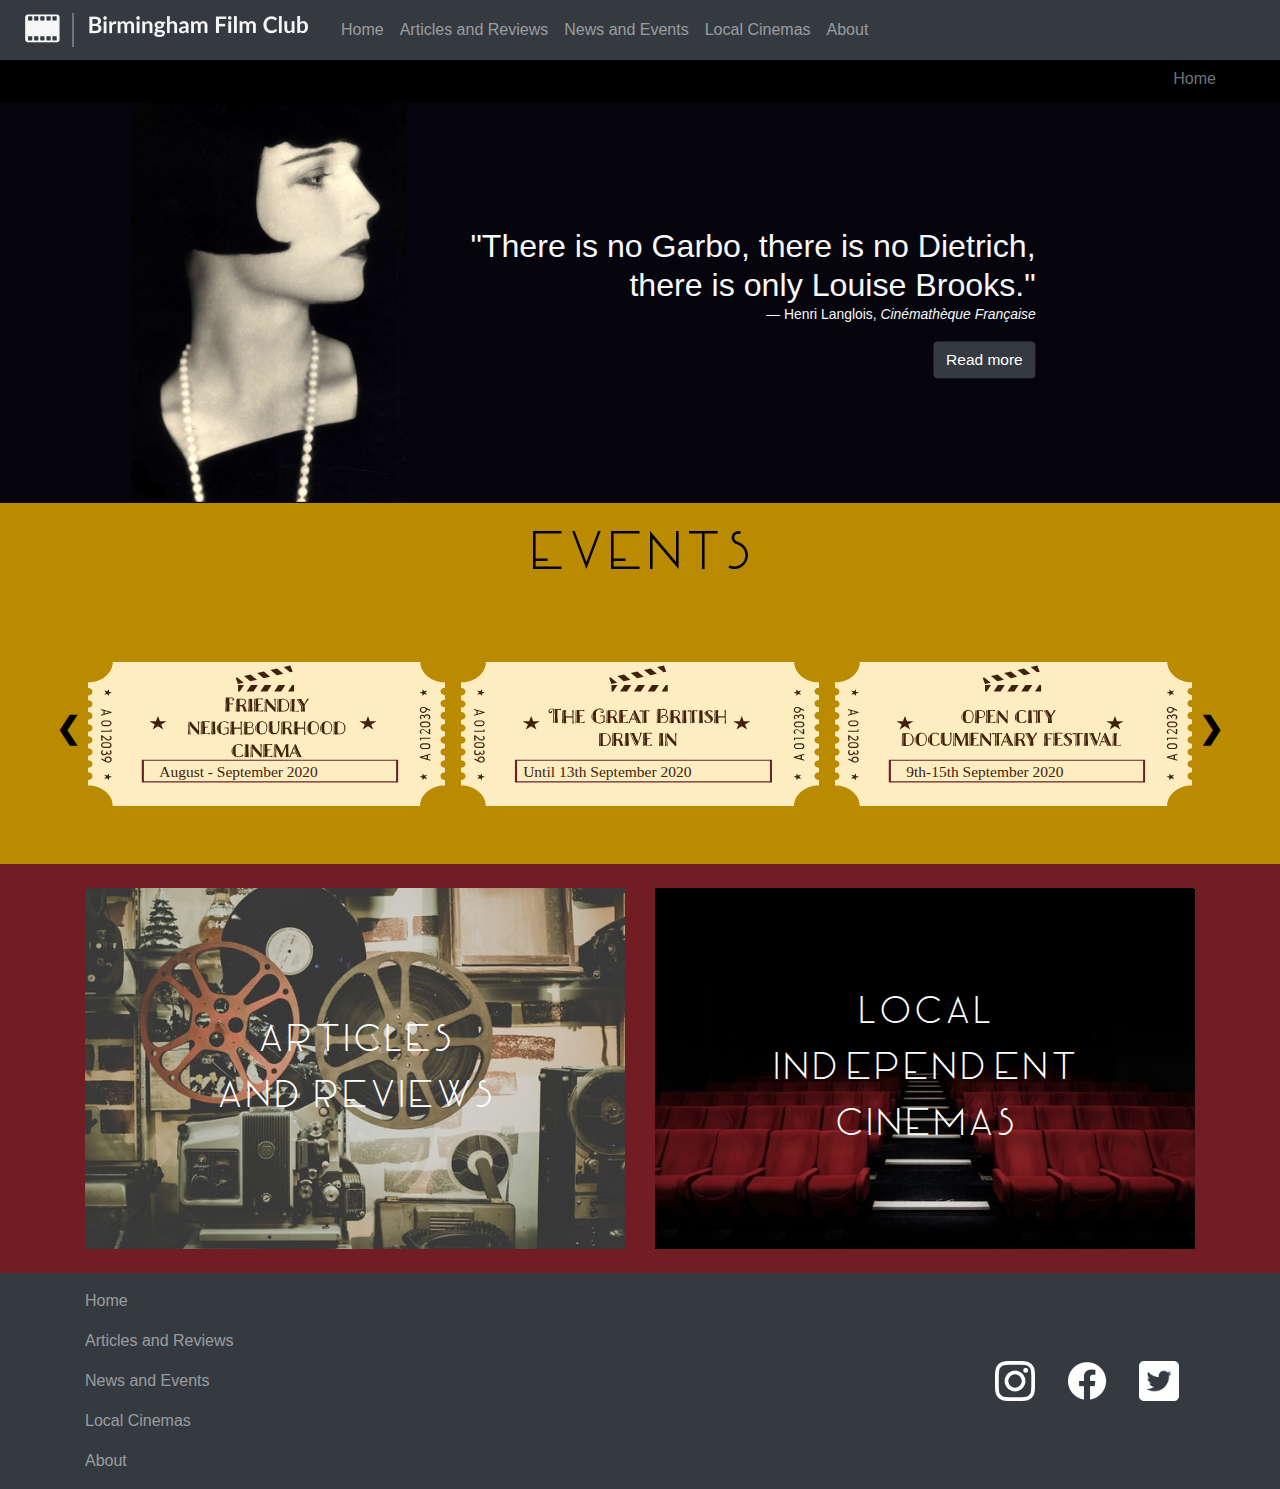
<file: index.html>
<!DOCTYPE html>
<html lang="en">
    <head>
        <title>Birmingham Film Club</title>

        <meta charset="UTF-8">
        <meta name="description" content="Birmingham Film club. Showcasing the best events and films around the region">
        <meta name="keywords" content="Film, Movies, Birmingham, Cinema, Local, Film Club">
        <meta name="author" content="Phil Greening">
        <meta name="viewport" content="width=device-width, initial-scale=1, shrink-to-fit=no">

        <link rel="stylesheet" href="libraries/bootstrap-4.5.2-dist/css/bootstrap.min.css">
        <link rel="stylesheet" href="style/styleSheet.css">
    </head>

    <body>
        <header>
            <!--Navigation bar appended from header.hbs-->

        <!--    breadcrumbs for navigation-->
            <nav id="breadcrumb-index" aria-label="breadcrumb">
                <ol class="breadcrumb justify-content-end mr-5">
                    <li class="breadcrumb-item active" aria-current="page">Home</li>
                </ol>
            </nav>
        </header>

        <!--feature article container-->
        <div class="jumbotron-fluid">
            <img src="assets/images/brooksBanner.svg" alt="Banner image of Louise Brooks">
        <!--    displays quote over image-->
            <blockquote class="blockquote text-right text-light">
                <h1 class=" quote-text mb-0">"There is no Garbo, there is no Dietrich,<br> there is only Louise Brooks."</h1>
                <p class="blockquote-footer text-light" id="cite-text">Henri Langlois, <cite title="Cinémathèque Française">Cinémathèque Française</cite></p>
        <!--        button link to article-->
                <a href="articles.html#article-container"><button type="button" class="button-text btn btn-dark">Read more</button><a/>
            </blockquote>
        </div>
        <!--Carousel HTML-->
        <section id="event-container">
            <h1 class="section-font">Events</h1>
            <div class="carousel-container">
                <div class="row carousel-slide-container">
        <!--            contains individual carousel items-->
                    <div class="col-xl p-2">
                        <a href="newsandevents.html#events"><img class="slide-image" src="assets/images/eventTicket1.svg" alt="Friendly Neighbourhood Cinema event"></a>
                    </div>
                    <div class="col-xl p-2">
                        <a href="newsandevents.html#events"><img class="slide-image" src="assets/images/eventTicket2.svg" alt="The Great British Drive In event"></a>
                    </div>
                    <div class="col-xl p-2">
                        <a href="newsandevents.html#events"><img class="slide-image" src="assets/images/eventTicket3.svg" alt="Open City Documentary Festival event"></a>
                    </div>
                </div>
                <div class="row carousel-slide-container">
                    <div class="col-xl p-2">
                        <a href="newsandevents.html#events"><img class="slide-image" src="assets/images/eventTicket4.svg" alt="Blackstar Film Festival event"></a>
                    </div>
                    <div class="col-xl p-2">
                        <a href="newsandevents.html#events"><img class="slide-image" src="assets/images/eventTicket5.svg" alt="Adventures for the Bold and the Brave event"></a>
                    </div>
                    <div class="col-xl p-2">
                        <a href="newsandevents.html#events"><img class="slide-image" src="assets/images/eventTicket6.svg" alt="BFI Japan 2020"></a>
                    </div>
                </div>
        <!--Onclick handles carousel navigation. carousel code is at carousel.js-->
                <a class="carousel-left" onclick="slides(-1)">&#10094</a>
                <a class="carousel-right" onclick="slides(1)">&#10095</a>

            </div>
        </section>
        <!--section for review and cinema link and image-->
        <section id="review-cinema-container">
            <div class="container-xl">
                <div class="row">
                    <div class="col-xl-6 my-4 ">
                        <a href="articles.html"><img class="link-image" src="assets/images/reviews_unsplash.jpg" alt="Article link picture">
        <!--                    dark overlay to enhance text on hover-->
                            <div class="overlay"></div>
                            <p class="title-font">ARTICLES AND REVIEWS</p>
                        </a>
                    </div>
                    <div class="col-xl-6 my-4 ">
                        <a href="cinemas.html"><img class="link-image" src="assets/images/cinema_unsplash.jpg" alt="Cinema link picture">
                            <div class="overlay"></div>
                            <p class="title-font">LOCAL INDEPENDENT CINEMAS</p>
                        </a>
                    </div>
                </div>
            </div>
        </section>

        <footer>
            <!--footer appended from footer.hbs-->
        </footer>

        <!--libraries and JS to be loaded on page-->
        <script src="libraries/jquery/jquery-3.5.1.min.js"></script>
        <script src="libraries/bootstrap-4.5.2-dist/js/bootstrap.bundle.min.js"></script>
        <script src="libraries/handlebars/handlebars.min-v4.7.6.js"></script>
        <script src="javascript/headerFooter.js"></script>
        <script src="javascript/carousel.js"></script>
    </body>
</html>
</file>
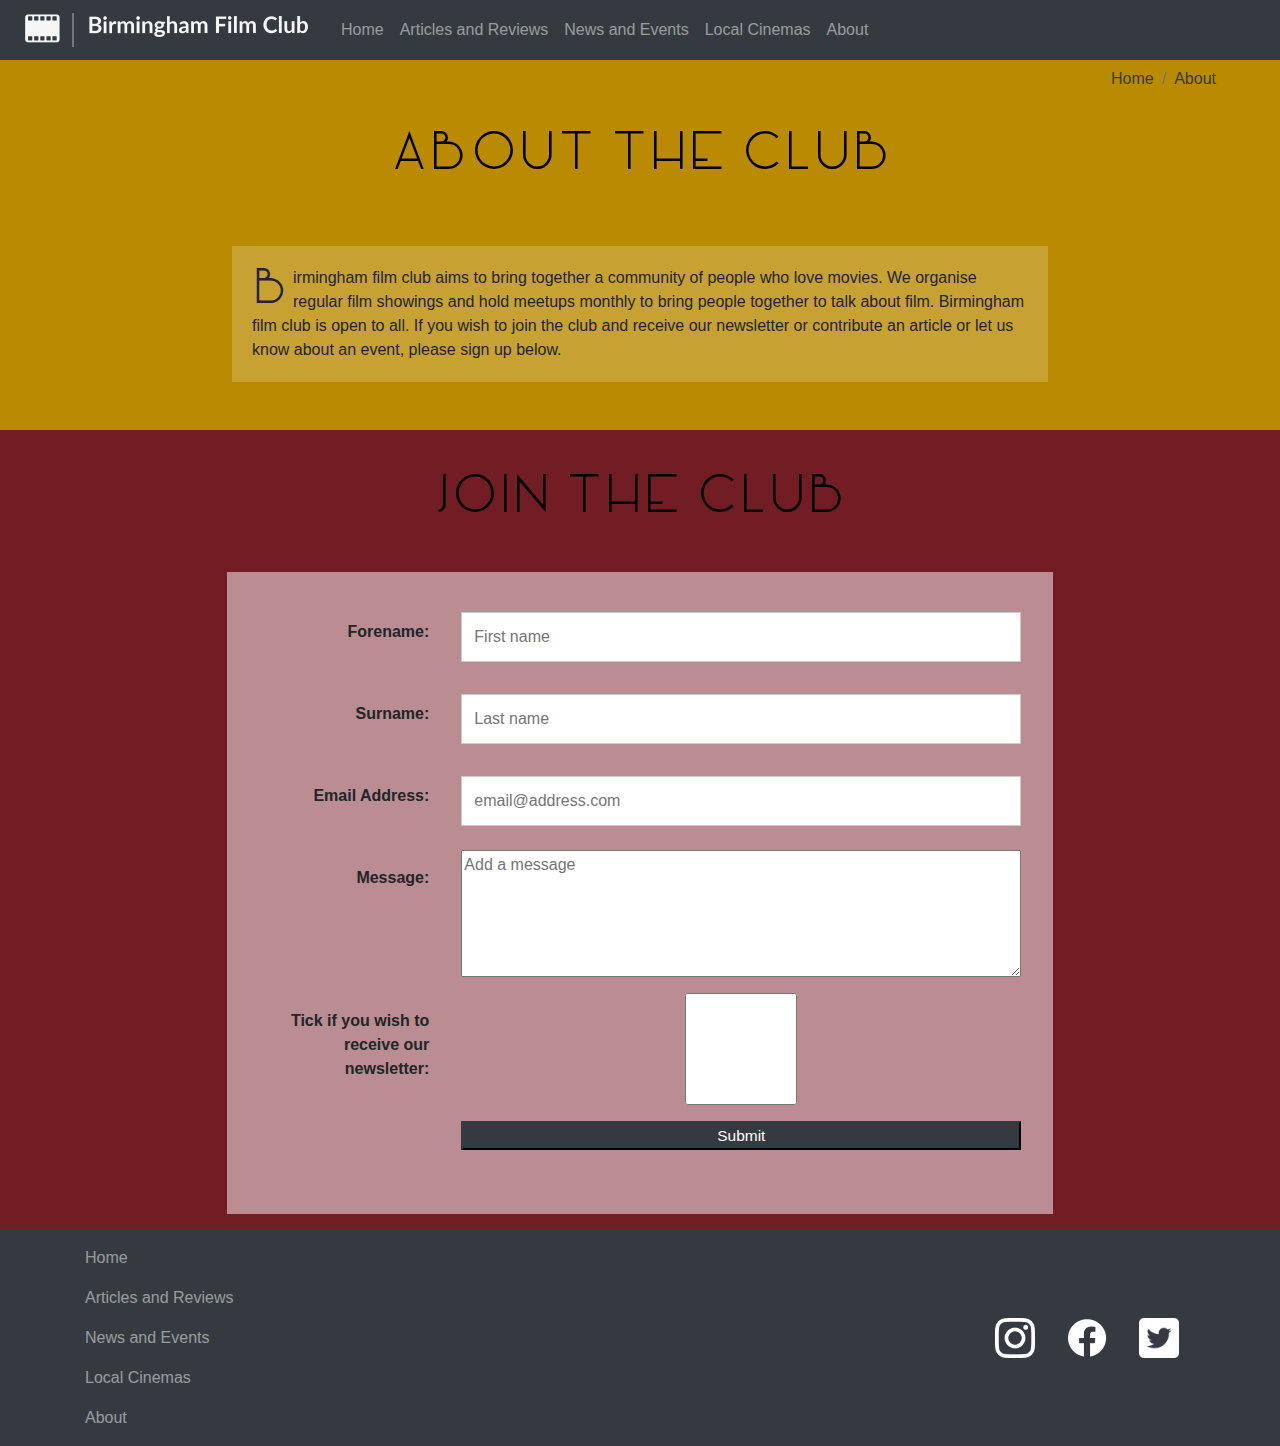
<file: about.html>
<!DOCTYPE html>
<html lang="en" xmlns="http://www.w3.org/1999/html">
    <head>
        <title>Birmingham Film Club</title>

        <meta charset="UTF-8">
        <meta name="description" content="Birmingham Film club. Showcasing the best events and films around the region">
        <meta name="keywords" content="Film, Movies, Birmingham, Cinema, Local, Film Club">
        <meta name="author" content="Phil Greening">
        <meta name="viewport" content="width=device-width, initial-scale=1, shrink-to-fit=no">

        <link rel="stylesheet" href="libraries/bootstrap-4.5.2-dist/css/bootstrap.min.css">
        <link rel="stylesheet" href="style/styleSheet.css">
    </head>

    <body>
        <header>
            <!--Navigation appended from header.hbs-->

            <!--    breadcrumbs for navigation-->
            <nav class="breadcrumb-nav" aria-label="breadcrumb">
                <ol class="breadcrumb justify-content-end mr-5 ">
                    <li class="breadcrumb-item"><a class="text-dark" href="index.html">Home</a></li>
                    <li class="breadcrumb-item active text-dark" aria-current="page">About</li>
                </ol>
            </nav>
        </header>
        <!--container for page grid-->
        <div class="page-container">
            <h1 class="section-header section-font">About the Club</h1>
            <section class="about-container">
                <p><span class="drop-cap">B</span>irmingham film club aims to bring together a community of people who love movies.
                    We organise regular film showings and hold meetups monthly to bring people together to talk about film.
                    Birmingham film club is open to all. If you wish to join the club and receive our newsletter or
                    contribute an article or let us know about an event,  please sign up below.</p>
            </section>
        <!--    container to hold join form-->
            <section class="sub-page-container">
                <h1 class="section-header section-font">Join the Club</h1>
                <form id="join-form">
                    <label for="forename"><b>Forename:</b></label>
                    <input type="text" id="forename" name="forename" placeholder="First name">
                    <label for="surname"><b>Surname:</b></label>
                    <input type="text" id="surname" name="surname" placeholder="Last name">
                    <label for="email"><b>Email Address:</b></label>
                    <input type="email" id="email" name="email" placeholder="email@address.com">
                    <label for="message"><b>Message:</b></label>
                    <textarea id="message" name="message" placeholder="Add a message"></textarea>
                    <label for="chkbx"><b>Tick if you wish to receive our newsletter:</b></label>
                    <input type="checkbox" id="chkbx" name="checkbox" value="Yes">
                    <button type="submit" class="btn-dark button-text" id="submit" value="Submit">Submit</button>
                    <p id="success"></p>
                </form>
            </section>
        </div>

        <footer>
            <!--footer appended from footer.hbs-->
        </footer>

        <!--libraries and JS to be loaded on page-->
        <script src="libraries/jquery/jquery-3.5.1.min.js"></script>
        <script src="libraries/bootstrap-4.5.2-dist/js/bootstrap.bundle.min.js"></script>
        <script src="libraries/handlebars/handlebars.min-v4.7.6.js"></script>
        <script src="javascript/headerFooter.js"></script>
        <script src="javascript/about.js"></script>
    </body>
</html>
</file>
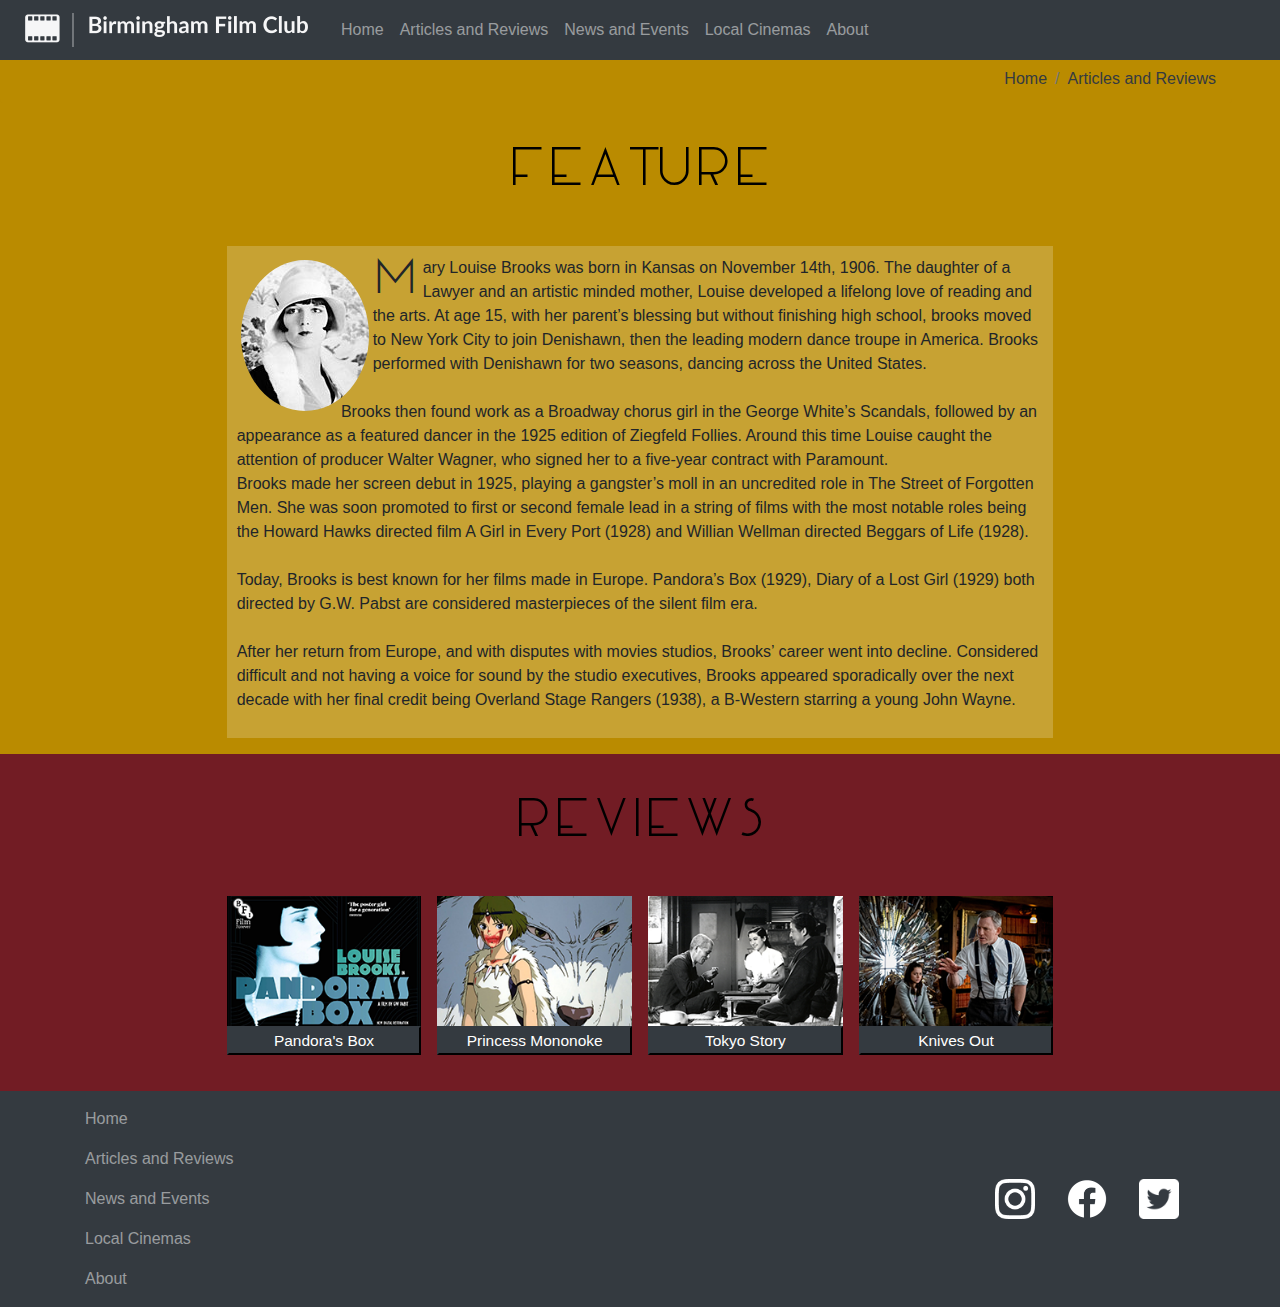
<file: articles.html>
<!DOCTYPE html>
<html lang="en" xmlns="http://www.w3.org/1999/html">
    <head>
        <title>Birmingham Film Club</title>

        <meta charset="UTF-8">
        <meta name="description" content="Birmingham Film club. Showcasing the best events and films around the region">
        <meta name="keywords" content="Film, Movies, Birmingham, Cinema, Local, Film Club">
        <meta name="author" content="Phil Greening">
        <meta name="viewport" content="width=device-width, initial-scale=1, shrink-to-fit=no">

        <link rel="stylesheet" href="libraries/bootstrap-4.5.2-dist/css/bootstrap.min.css">
        <link rel="stylesheet" href="style/styleSheet.css">

    </head>

    <body>
        <header>
            <!--Navigation appended from header.hbs-->

            <!--    breadcrumbs for navigation-->
            <nav class="breadcrumb-nav" aria-label="breadcrumb">
                <ol class="breadcrumb justify-content-end mr-5 ">
                    <li class="breadcrumb-item"><a class="text-dark" href="index.html">Home</a></li>
                    <li class="breadcrumb-item active text-dark" aria-current="page">Articles and Reviews</li>
                </ol>
            </nav>
        </header>
        <!--main article section-->
        <section id="article-container">
                <h1 class="section-font section-header">Feature</h1>
                <article class="article">
                    <a id="open-modal"><img class="article-img-float" src="assets/images/brooksArticle.jpg" alt="Picture of Louise Brooks"></a>
                    <!--modal opened on click of image. modal code at modal.js-->
                    <div id="modal-overlay"></div>
                    <div id="modal">
                        <div id="modal-content">
                            <button type="button" id="close-button" class="btn btn-dark button-text float-right p-2">Close</button>
                            <h1>Louise Brooks</h1>
                            <!--biography listed on open of modal-->
                            <ul class="bio-list">
                                <li><h6>Born:</h6>November 14, 1906 in Cherryvale, Kansas, USA</li>
                                <li><h6>Died:</h6>August 8, 1985 (age 78) in Rochester, New York, USA</li>
                                <li><h6>Selected Filmography:</h6>A Girl in Every Port (1928)<br>
                                    Beggars of Life (1928)<br>The Canary Murder Case (1929)<br>
                                    Pandora's Box (1929)<br>
                                    Diary of a Lost Girl (1929)<br>
                                    Overland Stage Raiders (1938)</li>
                            </ul>
                        </div>
                    </div>
                    <!--main article text-->
                    <p class="article-text"> <span class="drop-cap">M</span>ary Louise Brooks was born in Kansas on November 14th, 1906.
                        The daughter of a Lawyer and an artistic minded mother, Louise developed a lifelong love of reading and the arts.
                        At age 15, with her parent’s blessing but without finishing high school, brooks moved to New York City to join Denishawn, then the leading modern dance troupe in America.
                        Brooks performed with Denishawn for two seasons, dancing across the United States. <br><br>
                        Brooks then found work as a Broadway chorus girl in the George White’s Scandals, followed by an appearance as a featured dancer in the 1925 edition of Ziegfeld Follies.
                        Around this time Louise caught the attention of producer Walter Wagner, who signed her to a five-year contract with Paramount.<br>
                        Brooks made her screen debut in 1925, playing a gangster’s moll in an uncredited role in The Street of Forgotten Men.
                        She was soon promoted to first or second female lead in a string of films with the most notable roles being the Howard Hawks directed film A Girl in Every Port (1928) and Willian Wellman directed Beggars of Life (1928).<br><br>
                        Today, Brooks is best known for her films made in Europe. Pandora’s Box (1929), Diary of a Lost Girl (1929) both directed by G.W. Pabst are considered masterpieces of the silent film era.<br><br>
                        After her return from Europe, and with disputes with movies studios, Brooks’ career went into decline.
                        Considered difficult and not having a voice for sound by the studio executives, Brooks appeared sporadically over the next decade with her final credit being Overland Stage Rangers (1938), a B-Western starring a young John Wayne.
                    </p>
                </article>
        </section>
        <!--    Review section imported from Handlebars template reviews.hbs-->
        <span id="reviews"></span>

        <footer>
            <!--footer appended from footer.hbs-->
        </footer>

        <!--libraries and JS to be loaded on page-->
        <script src="libraries/jquery/jquery-3.5.1.min.js"></script>
        <script src="libraries/bootstrap-4.5.2-dist/js/bootstrap.bundle.min.js"></script>
        <script src="libraries/handlebars/handlebars.min-v4.7.6.js"></script>
        <script src="javascript/headerFooter.js"></script>
        <script src="javascript/reviews.js"></script>
        <script src="javascript/modal.js"></script>
    </body>
</html>
</file>
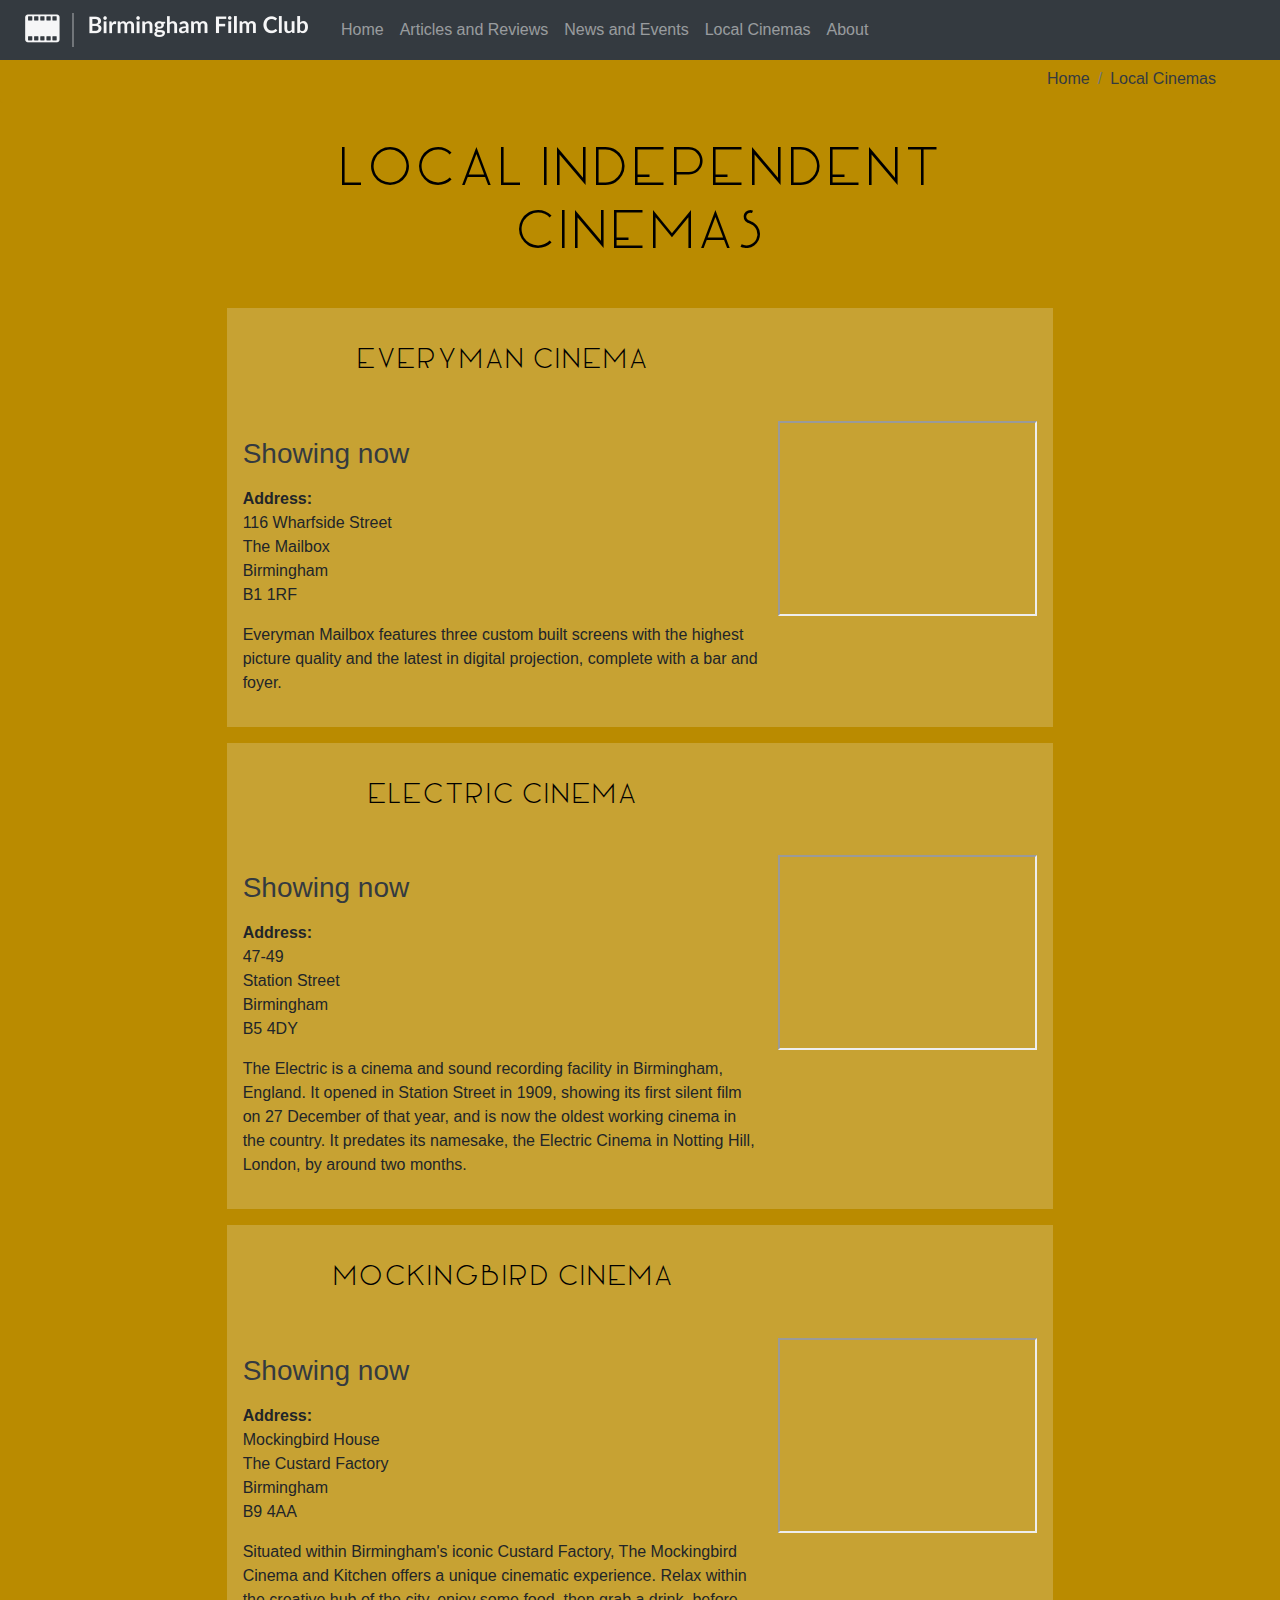
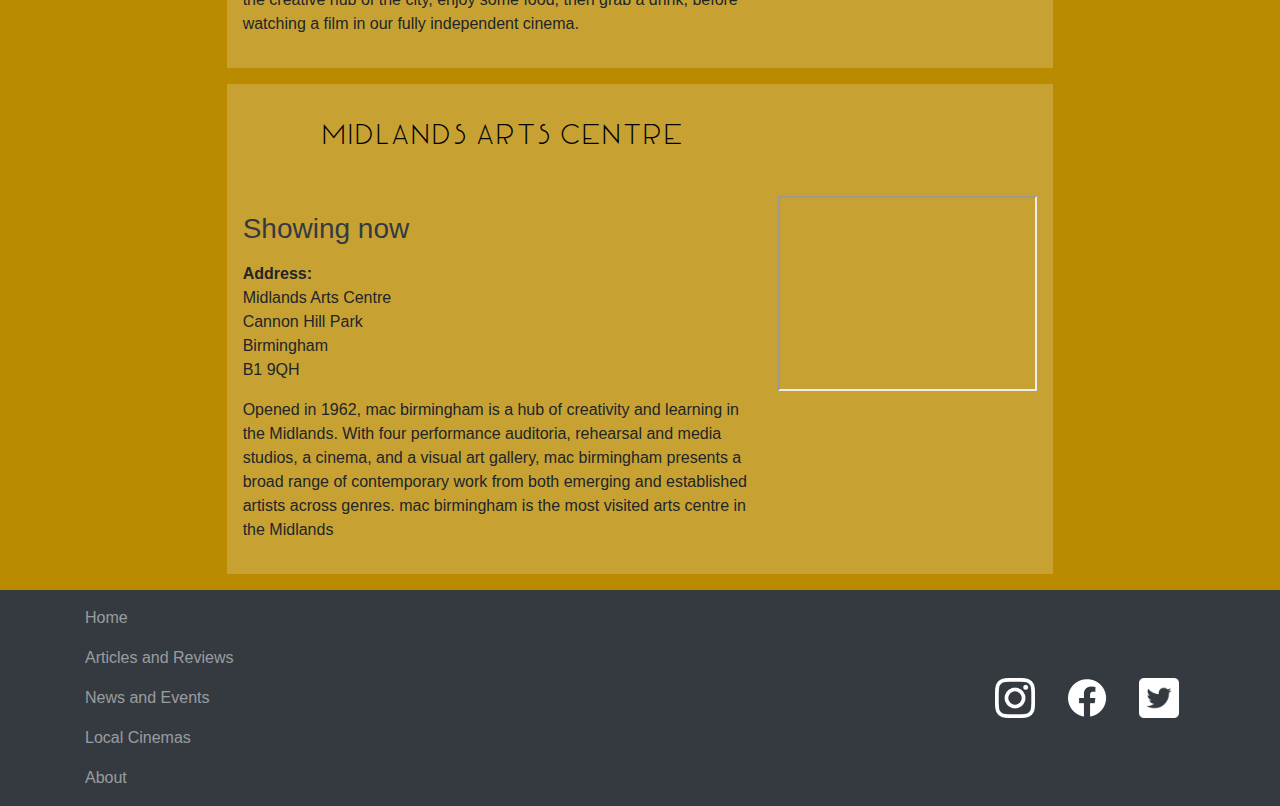
<file: cinemas.html>
<!DOCTYPE html>
<html lang="en">
    <head>
        <title>Birmingham Film Club</title>

        <meta charset="UTF-8">
        <meta name="description" content="Birmingham Film club. Showcasing the best events and films around the region">
        <meta name="keywords" content="Film, Movies, Birmingham, Cinema, Local, Film Club">
        <meta name="author" content="Phil Greening">
        <meta name="viewport" content="width=device-width, initial-scale=1, shrink-to-fit=no">

        <link rel="stylesheet" href="libraries/bootstrap-4.5.2-dist/css/bootstrap.min.css">
        <link rel="stylesheet" href="style/styleSheet.css">
    </head>

    <body>
        <header>
            <!--Navigation appended from header.hbs-->

            <!--    breadcrumbs for navigation-->
            <nav class="breadcrumb-nav" aria-label="breadcrumb">
                <ol class="breadcrumb justify-content-end mr-5 ">
                    <li class="breadcrumb-item"><a class="text-dark" href="index.html">Home</a></li>
                    <li class="breadcrumb-item active text-dark" aria-current="page">Local Cinemas</li>
                </ol>
            </nav>
        </header>
        <!--Cinema details imported from handlebars template cinemas.hbs-->
        <span id="cinemas"></span>

        <footer>
            <!--footer appended from footer.hbs-->
        </footer>

        <!--libraries and JS to be loaded on page-->
        <script src="libraries/jquery/jquery-3.5.1.min.js"></script>
        <script src="libraries/bootstrap-4.5.2-dist/js/bootstrap.bundle.min.js"></script>
        <script src="libraries/handlebars/handlebars.min-v4.7.6.js"></script>
        <script src="javascript/headerFooter.js"></script>
        <script src="javascript/cinemas.js"></script>

    </body>
</html>
</file>
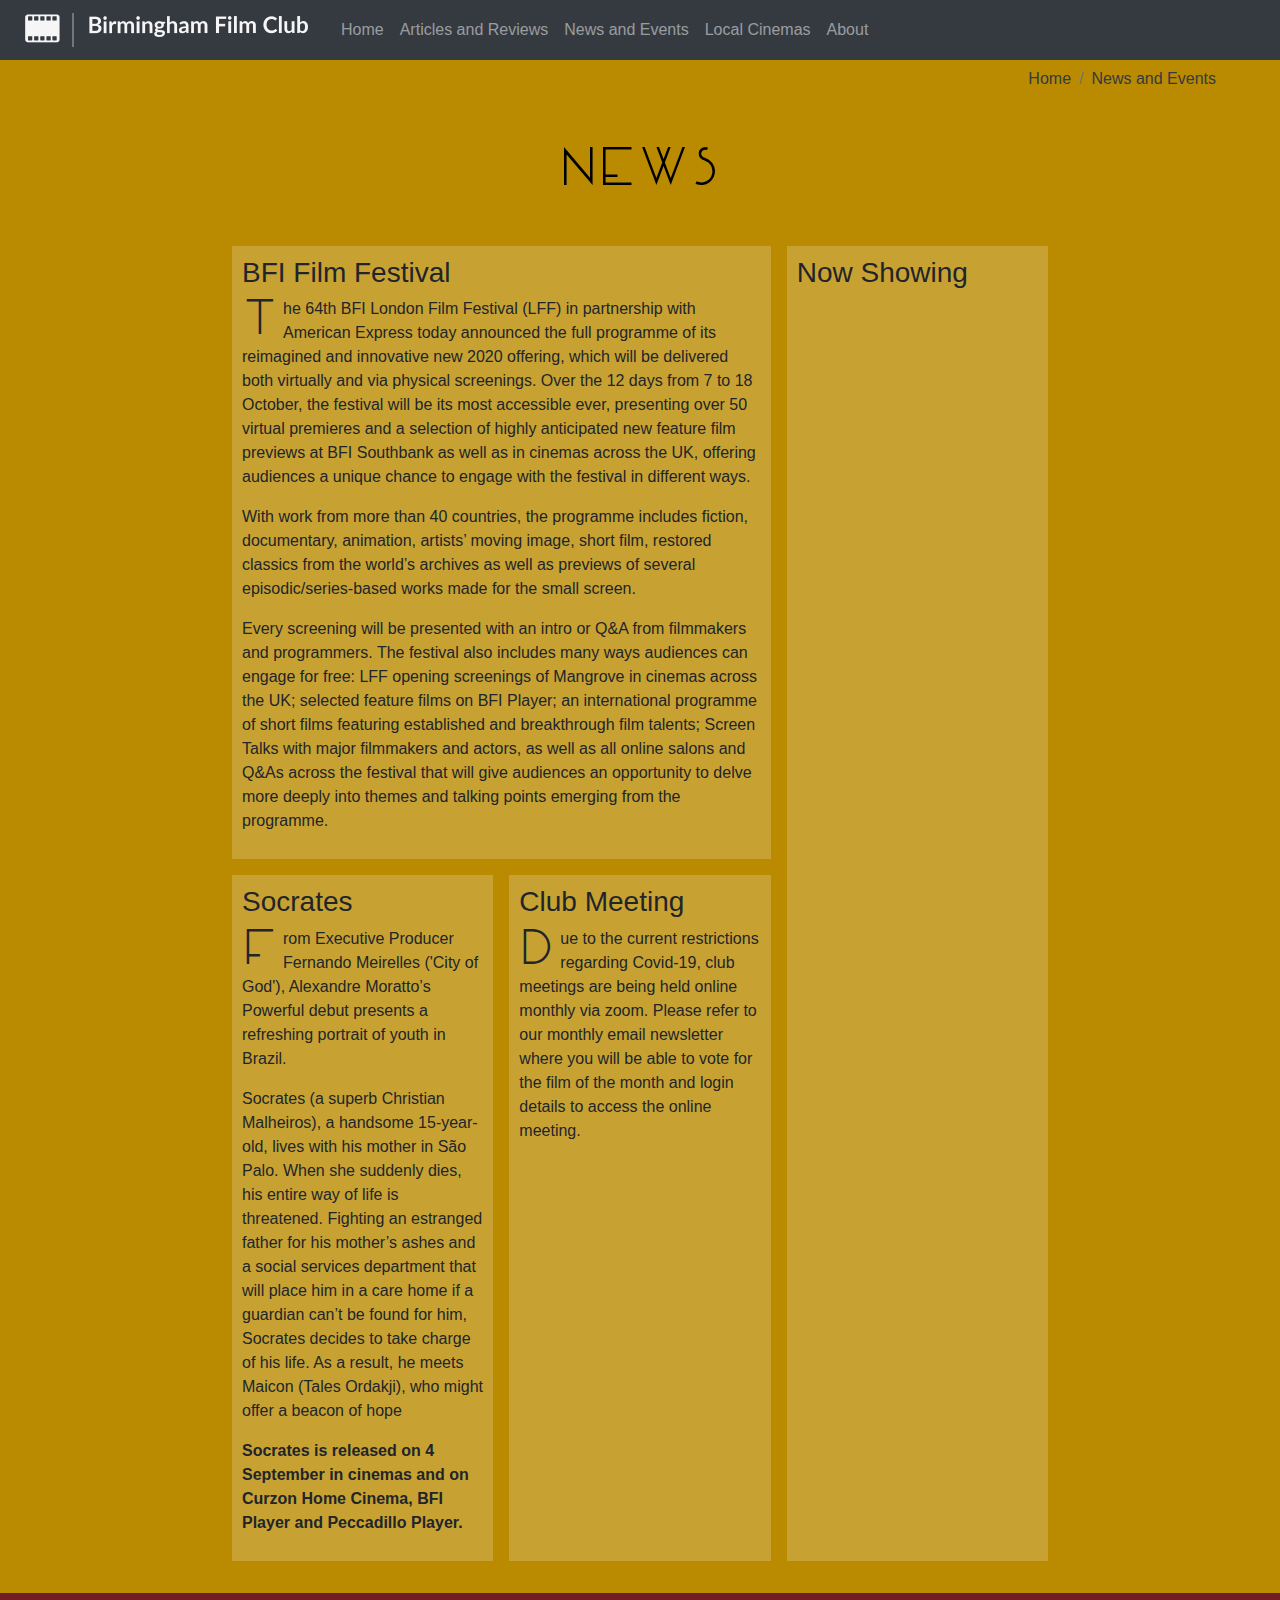
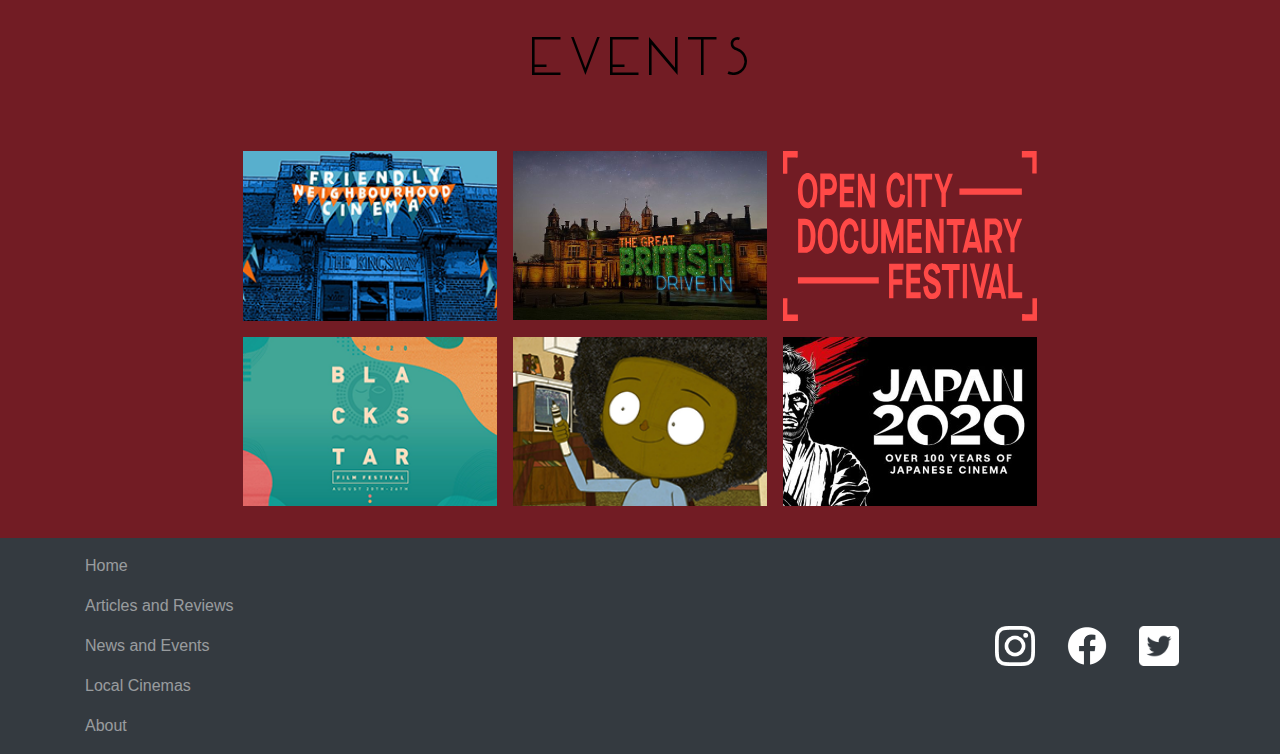
<file: newsandevents.html>
<!DOCTYPE html>
<html lang="en" xmlns="http://www.w3.org/1999/html">
    <head>
        <title>Birmingham Film Club</title>

        <meta charset="UTF-8">
        <meta name="description" content="Birmingham Film club. Showcasing the best events and films around the region">
        <meta name="keywords" content="Film, Movies, Birmingham, Cinema, Local, Film Club">
        <meta name="author" content="Phil Greening">
        <meta name="viewport" content="width=device-width, initial-scale=1, shrink-to-fit=no">

        <link rel="stylesheet" href="libraries/bootstrap-4.5.2-dist/css/bootstrap.min.css">
        <link rel="stylesheet" href="style/styleSheet.css">
    </head>

    <body>
        <header>
            <!--Navigation appended from header.hbs-->

            <!--    breadcrumbs for navigation-->
            <nav class="breadcrumb-nav" aria-label="breadcrumb">
                <ol class="breadcrumb justify-content-end mr-5 ">
                    <li class="breadcrumb-item"><a class="text-dark" href="index.html">Home</a></li>
                    <li class="breadcrumb-item active text-dark" aria-current="page">News and Events</li>
                </ol>
            </nav>
        </header>
<!--        container for page grid-->
        <div class="page-container">
<!--            container for news articles. allows for responsive grid positioning-->
            <section id="news-container">
                <h1 class="section-font section-header">News</h1>
                <div class="news-article article-1">
                    <h3>BFI Film Festival</h3>
                    <!--Article is used from BFI at https://www.bfi.org.uk/london-film-festival/news/programme-announced-->
                    <p><span class="drop-cap">T</span>he 64th BFI London Film Festival (LFF) in partnership with American Express today announced the full programme of its reimagined and innovative new 2020 offering, which will be delivered both virtually and via physical screenings.
                        Over the 12 days from 7 to 18 October, the festival will be its most accessible ever, presenting over 50 virtual premieres and a selection of highly anticipated new feature film previews at BFI Southbank as well as in cinemas across the UK, offering audiences a unique chance to engage with the festival in different ways.</p>
                    <p>With work from more than 40 countries, the programme includes fiction, documentary, animation, artists’ moving image, short film, restored classics from the world’s archives as well as previews of several episodic/series-based works made for the small screen.</p>
                    <p>Every screening will be presented with an intro or Q&A from filmmakers and programmers. The festival also includes many ways audiences can engage for free: LFF opening screenings of Mangrove in cinemas across the UK; selected feature films on BFI Player;
                        an international programme of short films featuring established and breakthrough film talents; Screen Talks with major filmmakers and actors, as well as all online salons and Q&As across the festival that will give audiences an opportunity to delve more deeply into themes and talking points emerging from the programme.</p>
                </div>
                <div class="news-article article-2">
                    <h3>Socrates</h3>
                    <!--Article is used from Film wire at https://us13.campaign-archive.com/?u=80f7d218d31b967bc34517d88&id=e63d692bf5-->
                    <p><span class="drop-cap">F</span>rom Executive Producer Fernando Meirelles ('City of God'), Alexandre Moratto’s Powerful debut presents a refreshing portrait of youth in Brazil.
                    </p>
                    <p>Socrates (a superb Christian Malheiros), a handsome 15-year-old, lives with his mother in São Palo. When she suddenly dies, his entire way of life is threatened.
                        Fighting an estranged father for his mother’s ashes and a social services department that will place him in a care home if a guardian can’t be found for him, Socrates decides to take charge of his life.
                        As a result, he meets Maicon (Tales Ordakji), who might offer a beacon of hope</p>
                    <p><b>Socrates is released on 4 September in cinemas and on Curzon Home Cinema, BFI Player and Peccadillo Player.</b></p>
                </div>
                <div class="news-article article-3">
                    <h3>Club Meeting</h3>
                    <p><span class="drop-cap">D</span>ue to the current restrictions regarding Covid-19, club meetings are being held online monthly via zoom.
                        Please refer to our monthly email newsletter where you will be able to vote for the film of the month and login details to access the online meeting.</p>
                </div>
                <div class="news-article" id="now-showing" >
                    <h3>Now Showing</h3>
                    <ol id="film-list">
        <!--List appended from events.js. This is populated from the TMDB API https://developers.themoviedb.org/3/getting-started/introduction-->
                    </ol>
                </div>
            </section>
<!--            events section appended from handlebars template events.hbs-->
            <span id="events"></span>
        </div>

        <footer>
        <!--footer appended from footer.hbs-->
        </footer>

        <!--libraries and JS to be loaded on page-->
        <script src="libraries/jquery/jquery-3.5.1.min.js"></script>
        <script src="libraries/bootstrap-4.5.2-dist/js/bootstrap.bundle.min.js"></script>
        <script src="libraries/handlebars/handlebars.min-v4.7.6.js"></script>
        <script src="javascript/headerFooter.js"></script>
        <script src="javascript/events.js"></script>

    </body>
</html>
</file>
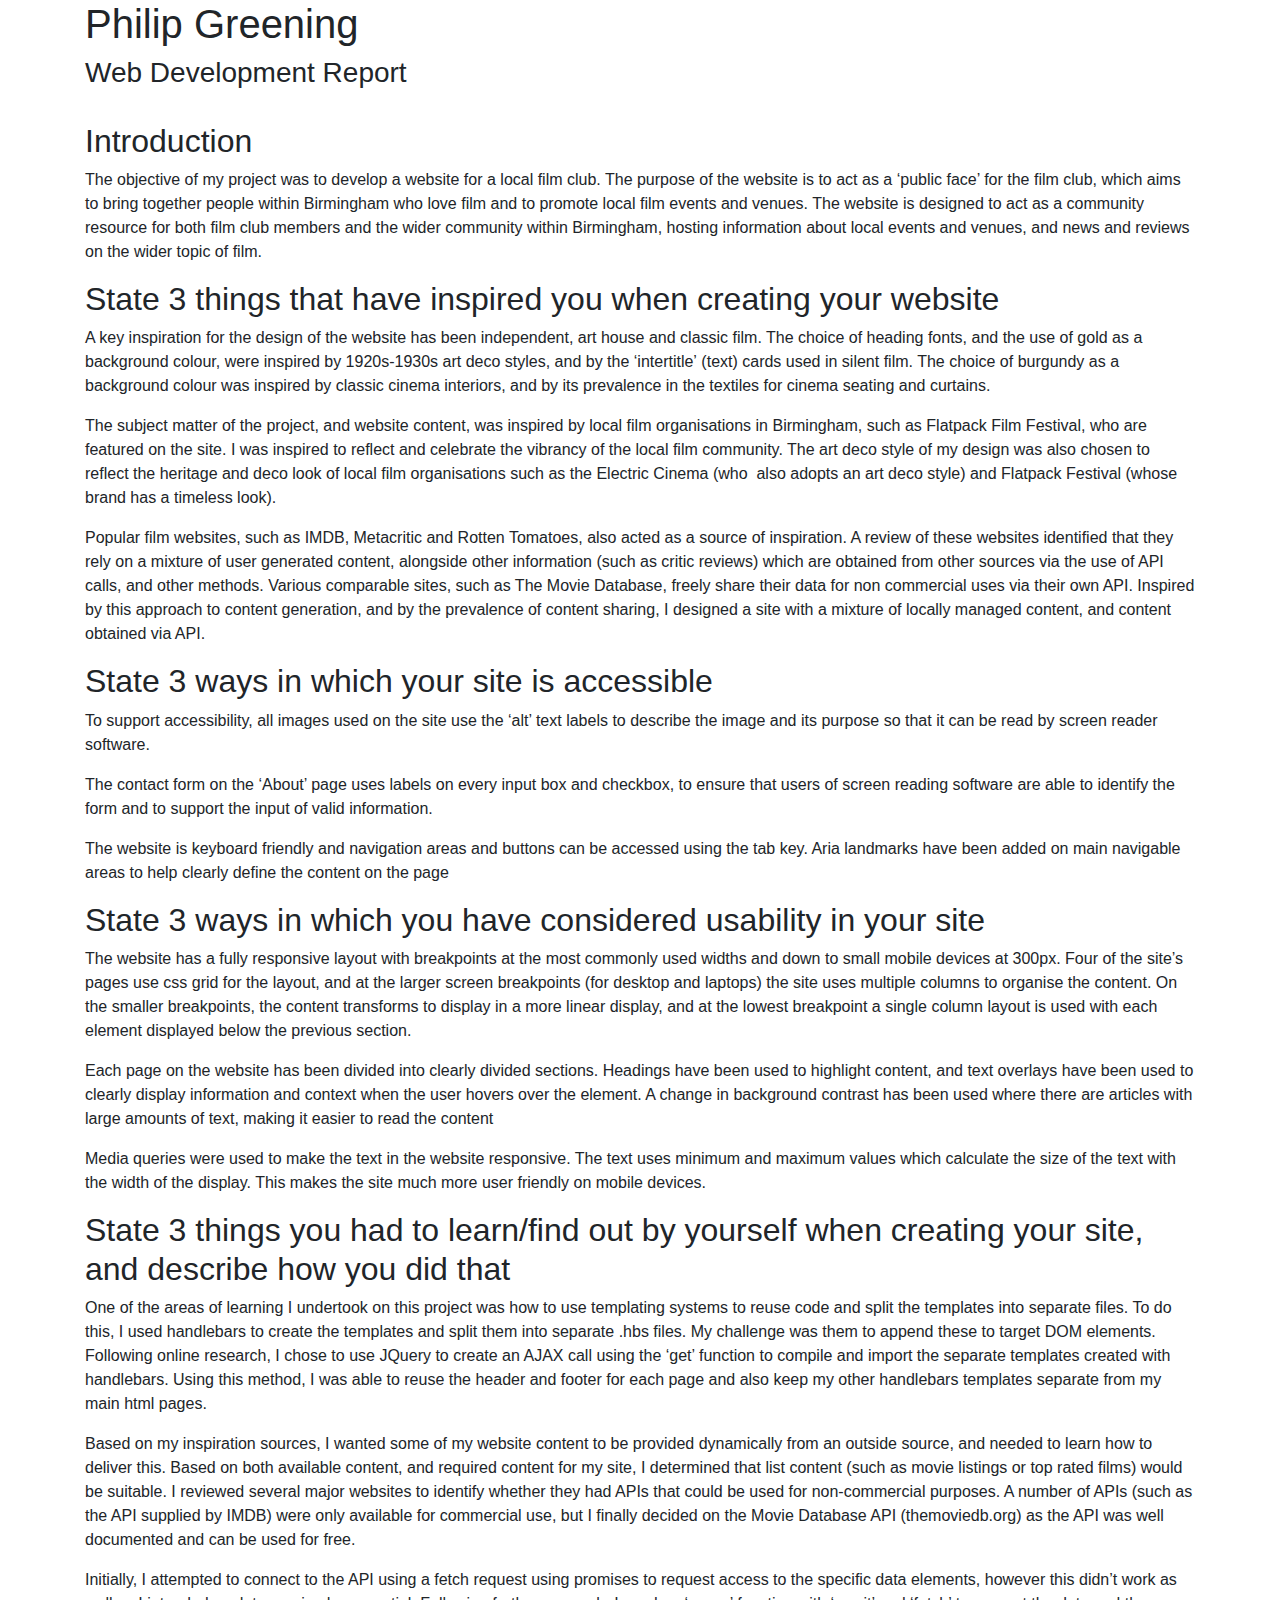
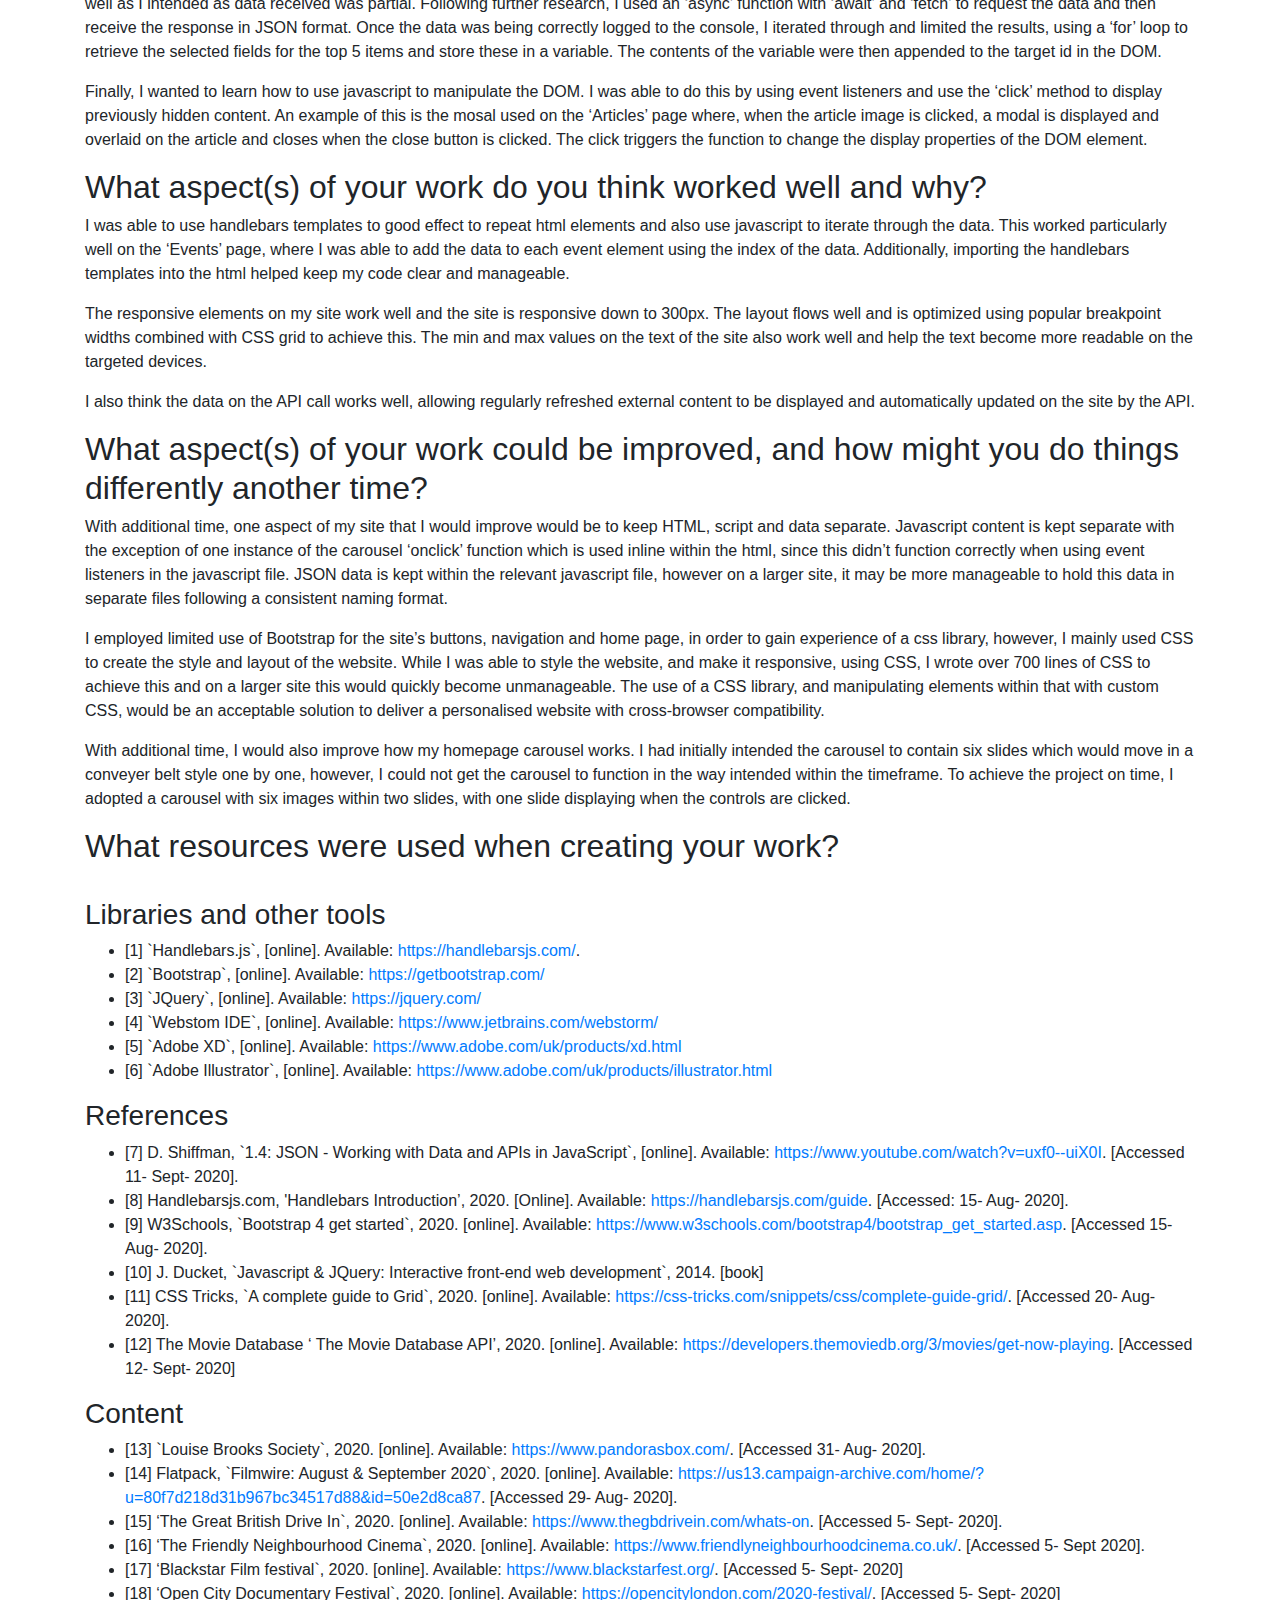
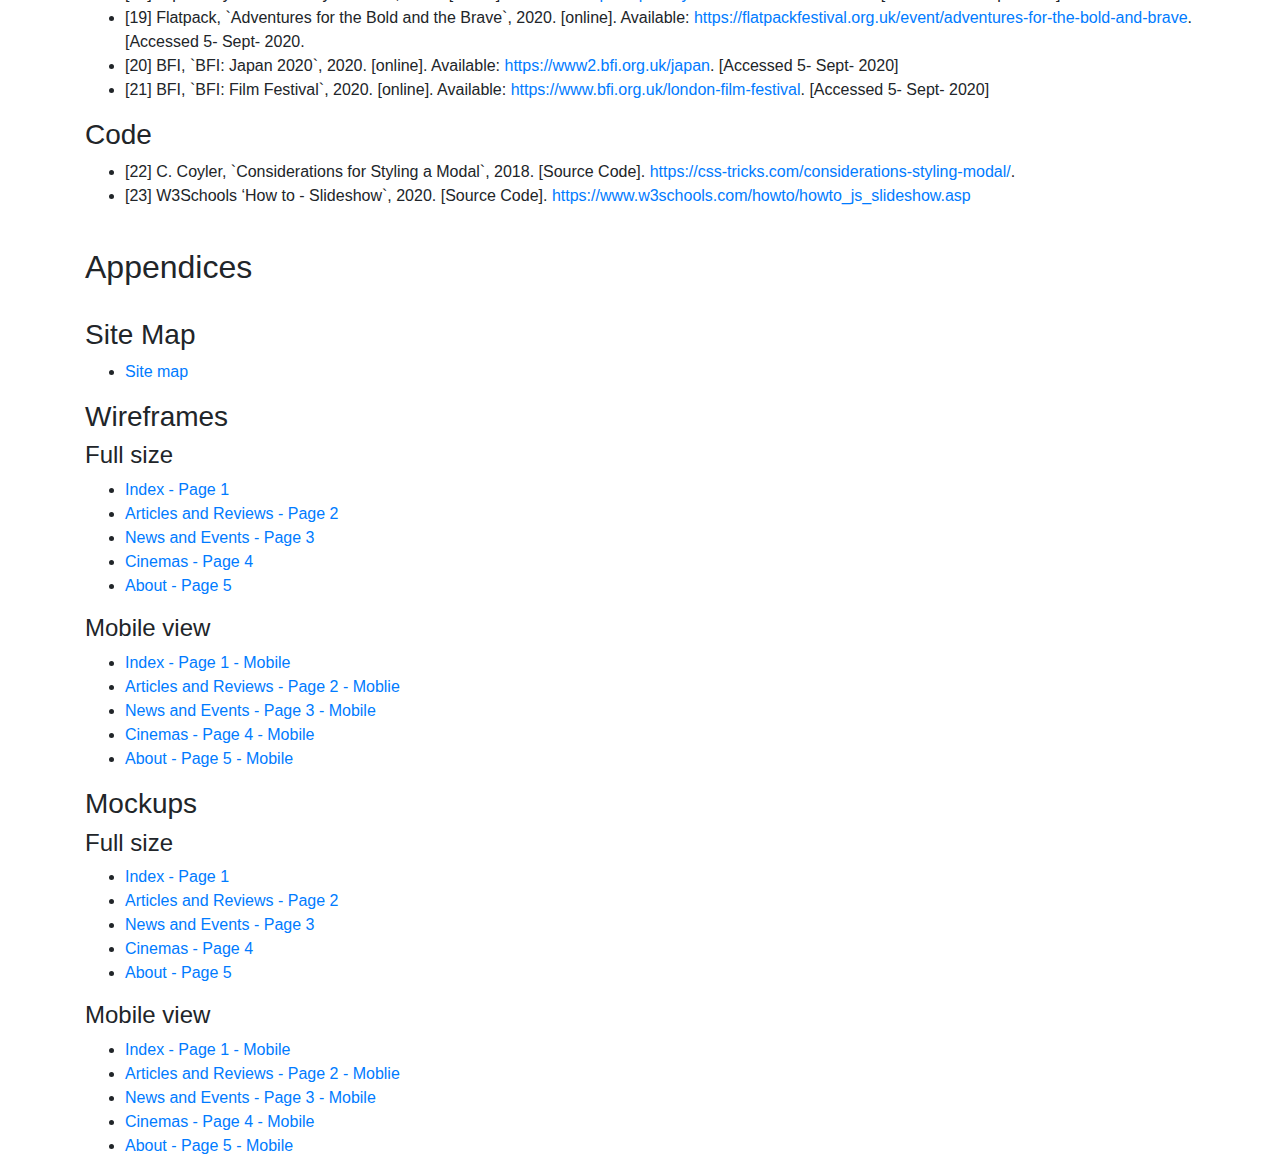
<file: report.html>
<!DOCTYPE html>
<html lang="en">
<head>
    <meta charset="UTF-8">
    <title>Report</title>

    <meta name="author" content="Phil Greening">
    <meta name="viewport" content="width=device-width, initial-scale=1, shrink-to-fit=no">

    <link rel="stylesheet" href="libraries/bootstrap-4.5.2-dist/css/bootstrap.min.css">

</head>
<body>
    <div class="container">
        <h1>Philip Greening</h1>
        <h3>Web Development Report</h3>
        <br>
        <h2>Introduction</h2>
        <p>The objective of my project was to develop a website for a local film club. The purpose of the website is to act as a ‘public face’ for the film club, which aims to bring together people within Birmingham who love film and to promote local film events and venues. The website is designed to act as a community resource for both film club members and the wider community within Birmingham, hosting information about local events and venues, and news and reviews on the wider topic of film.</p>
        <h2>State 3 things that have inspired you when creating your website</h2>
        <p>A key inspiration for the design of the website has been independent, art house and classic film. The choice of heading fonts, and the use of gold as a background colour, were inspired by 1920s-1930s art deco styles, and by the ‘intertitle’&nbsp;(text) cards used in silent film. The choice of burgundy as a background colour was inspired by classic cinema interiors, and by its prevalence in the textiles for cinema seating and curtains.</p>
        <p>The subject matter of the project, and website content, was inspired by local film organisations in Birmingham, such as Flatpack Film Festival, who are featured on the site. I was inspired to reflect and celebrate the vibrancy of the local film community. The art deco style of my design was also chosen to reflect the heritage and deco look of local film organisations such as the Electric Cinema (who &nbsp;also adopts an art deco style) and Flatpack Festival (whose brand has a timeless look).</p>
        <p>Popular film websites, such as IMDB, Metacritic and Rotten Tomatoes, also acted as a source of inspiration. A review of these websites identified that they rely on a mixture of user generated content, alongside other information (such as critic&nbsp;reviews) which are obtained from other sources via the use of API calls, and other methods. Various comparable sites, such as The Movie Database, freely share their data for non commercial uses via their own API. Inspired by this approach to content generation, and by the prevalence of content sharing, I designed a site with a mixture of locally managed content, and content obtained via API.</p>
        <h2>State 3 ways in which your site is accessible</h2>
        <p>To support accessibility, all images used on the site use the ‘alt’ text labels to describe the image and its purpose so that it can be read by screen reader software.</p>
        <p>The contact form on the ‘About’ page uses labels on every input box and checkbox, to ensure that users of screen reading software are able to identify the form and to support the input of valid information.</p>
        <p>The website is keyboard friendly and navigation areas and buttons can be accessed using the tab key. Aria landmarks have been added on main navigable areas to help clearly define the content on the page</p>
        <h2>State 3 ways in which you have considered usability in your site</h2>
        <p>The website has a fully responsive layout with breakpoints at the most commonly used widths and down to small mobile devices at 300px. Four of the site’s pages use css grid for the layout, and at the larger screen breakpoints (for desktop and laptops) the site uses multiple columns to organise the content. On the smaller breakpoints, the content transforms to display in a more linear display, and at the lowest breakpoint a single column layout is used with each element displayed below the previous section.</p>
        <p>Each page on the website has been divided into clearly divided sections. Headings have been used to highlight content, and text overlays have been used to clearly display information and context when the user hovers over the element. A change in background contrast has been used where there are articles with large amounts of text, making it easier to read the content</p>
        <p>Media queries were used to make the text in the website responsive. The text uses minimum and maximum values which calculate the size of the text with the width of the display. This makes the site much more user friendly on mobile devices.</p>
        <h2>State 3 things you had to learn/find out by yourself when creating your site, and describe how you did that</h2>
        <p>One of the areas of learning I undertook on this project was how to use templating systems to reuse code and split the templates into separate files. To do this, I used handlebars to create the templates and split them into separate .hbs files. My challenge was them to append these to target DOM elements. Following online research, I chose to use JQuery to create an AJAX call using the ‘get’ function to compile and import the separate templates created with handlebars. Using this method, I was able to reuse the header and footer for each page and also keep my other handlebars templates separate from my main html pages.</p>
        <p>Based on my inspiration sources, I wanted some of my website content to be provided dynamically from an outside source, and needed to learn how to deliver this. Based on both available content, and required content for my site, I determined that list content (such as movie listings or top rated films) would be suitable. I reviewed several major websites to identify whether they had APIs that could be used for non-commercial purposes. A number of APIs (such as the API supplied by IMDB) were only available for commercial use, but I finally decided on the Movie Database API (themoviedb.org) as the API was well documented and can be used for free.</p>
        <p>Initially, I attempted to connect to the API using a fetch request using promises to request access to the specific data elements, however this didn’t work as well as I intended as data received was partial. Following further research, I used an ‘async’ function with ‘await’ and ‘fetch’ to request the data and then receive the response in JSON format. Once the data was being correctly logged to the console, I iterated through and limited the results, using a ‘for’ loop to retrieve the selected fields for the top 5 items and store these in a variable. The contents of the variable were then appended to the target id in the DOM.</p>
        <p>Finally, I wanted to learn how to use javascript to manipulate the DOM. I was able to do this by using event listeners and use the ‘click’ method to display previously hidden content. An example of this is the mosal used on the ‘Articles’ page where, when the article image is clicked, a modal is displayed and overlaid on the article and closes when the close button is clicked. The click triggers the function to change the display properties of the DOM element.</p>
        <h2>What aspect(s) of your work do you think worked well and why?</h2>
        <p>I was able to use handlebars templates to good effect to repeat html elements and also use javascript to iterate through the data. This worked particularly well on the ‘Events’ page, where I was able to add the data to each event element using the index of the data. Additionally, importing the handlebars templates into the html helped keep my code clear and manageable.</p>
        <p>The responsive elements on my site work well and the site is responsive down to 300px. The layout flows well and is optimized using popular breakpoint widths combined with CSS grid to achieve this. The min and max values on the text of the site also work well and help the text become more readable on the targeted devices.</p>
        <p>I also think the data on the API call works well, allowing regularly refreshed external content to be displayed and automatically updated on the site by the API.</p>
        <h2>What aspect(s) of your work could be improved, and how might you do things differently another time?</h2>
        <p>With additional time, one aspect of my site that I would improve would be to keep HTML, script and data separate. Javascript content is kept separate with the exception of one instance of the carousel ‘onclick’ function which is used inline within the html, since this didn’t function correctly when using event listeners in the javascript file. JSON data is kept within the relevant javascript file, however on a larger site, it may be more manageable to hold this data in separate files following a consistent naming format.</p>
        <p>I employed limited use of Bootstrap for the site’s buttons, navigation and home page, in order to gain experience of a css library, however, I mainly used CSS to create the style and layout of the website. While I was able to style the website, and make it responsive, using CSS, I wrote over 700 lines of CSS to achieve this and on a larger site this would quickly become unmanageable. The use of a CSS library, and manipulating elements within that with custom CSS, would be an acceptable solution to deliver a personalised website with cross-browser compatibility.</p>
        <p>With additional time, I would also improve how my homepage carousel works. I had initially intended the carousel to contain six slides which would move in a conveyer belt style one by one, however, I could not get the carousel to function in the way intended within the timeframe. To achieve the project on time, I adopted a carousel with six images within two slides, with one slide displaying when the controls are clicked.</p>
        <h2>What resources were used when creating your work?</h2>
        <br>
        <h3>Libraries and other tools</h3>
        <ul>
            <li>[1] `Handlebars.js`, [online]. Available: <a href="https://handlebarsjs.com">https://handlebarsjs.com/</a>.</li>
            <li>[2] `Bootstrap`, [online]. Available: <a href="https://getbootstrap.com">https://getbootstrap.com/</a></li>
            <li>[3] `JQuery`, [online]. Available: <a href="https://jquery.com">https://jquery.com/</a></li>
            <li>[4] `Webstom IDE`, [online]. Available: <a href="https://www.jetbrains.com/webstorm">https://www.jetbrains.com/webstorm/</a></li>
            <li>[5] `Adobe XD`, [online]. Available: <a href="https://www.adobe.com/uk/products/xd.html">https://www.adobe.com/uk/products/xd.html</a></li>
            <li>[6] `Adobe Illustrator`, [online]. Available: <a href="https://www.adobe.com/uk/products/illustrator.html">https://www.adobe.com/uk/products/illustrator.html</a></li>
        </ul>
        <h3>References</h3>
        <ul>
            <li>[7] D. Shiffman, `1.4: JSON - Working with Data and APIs in JavaScript`, [online]. Available: <a href="https://www.youtube.com/watch?v=uxf0--uiX0I">https://www.youtube.com/watch?v=uxf0--uiX0I</a>. [Accessed 11- Sept- 2020].</li>
            <li>[8] Handlebarsjs.com, 'Handlebars Introduction’, 2020. [Online]. Available: <a href="https://handlebarsjs.com/guide">https://handlebarsjs.com/guide</a>. [Accessed: 15- Aug- 2020].</li>
            <li>[9] W3Schools, `Bootstrap 4 get started`, 2020. [online]. Available: <a href="https://www.w3schools.com/bootstrap4/bootstrap_get_started.asp">https://www.w3schools.com/bootstrap4/bootstrap_get_started.asp</a>. [Accessed 15- Aug- 2020].</li>
            <li>[10] J. Ducket, `Javascript & JQuery: Interactive front-end web development`, 2014. [book]</li>
            <li>[11] CSS Tricks, `A complete guide to Grid`, 2020. [online]. Available: <a href="https://css-tricks.com/snippets/css/complete-guide-grid">https://css-tricks.com/snippets/css/complete-guide-grid/</a>. [Accessed 20- Aug- 2020].</li>
            <li>[12] The Movie Database ‘ The Movie Database API’, 2020. [online]. Available: <a href="https://developers.themoviedb.org/3/movies/get-now-playing">https://developers.themoviedb.org/3/movies/get-now-playing</a>. [Accessed 12- Sept- 2020]</li>
        </ul>
        <h3>Content</h3>
        <ul>
            <li>[13] `Louise Brooks Society`, 2020. [online]. Available: <a href="//www.pandorasbox.com">https://www.pandorasbox.com/</a>. [Accessed 31- Aug- 2020].</li>
            <li>[14] Flatpack, `Filmwire: August & September 2020`, 2020. [online]. Available: <a href="https://us13.campaign-archive.com/?u=80f7d218d31b967bc34517d88&id=e63d692bf5">https://us13.campaign-archive.com/home/?u=80f7d218d31b967bc34517d88&amp;id=50e2d8ca87</a>. [Accessed 29- Aug- 2020].</li>
            <li>[15] ‘The Great British Drive In`, 2020. [online]. Available: <a href="https://www.thegbdrivein.com/whats-on">https://www.thegbdrivein.com/whats-on</a>. [Accessed 5- Sept- 2020].</li>
            <li>[16] ‘The Friendly Neighbourhood Cinema`, 2020. [online]. Available: <a href="https://www.friendlyneighbourhoodcinema.co.uk">https://www.friendlyneighbourhoodcinema.co.uk/</a>. [Accessed 5- Sept 2020].</li>
            <li>[17] ‘Blackstar Film festival`, 2020. [online]. Available: <a href="https://www.blackstarfest.org">https://www.blackstarfest.org/</a>. [Accessed 5- Sept- 2020]</li>
            <li>[18] ‘Open City Documentary Festival`, 2020. [online]. Available: <a href="https://opencitylondon.com/2020-festival">https://opencitylondon.com/2020-festival/</a>. [Accessed 5- Sept- 2020]</li>
            <li>[19] Flatpack, `Adventures for the Bold and the Brave`, 2020. [online]. Available: <a href="https://flatpackfestival.org.uk/event/adventures-for-the-bold-and-brave">https://flatpackfestival.org.uk/event/adventures-for-the-bold-and-brave</a>. [Accessed 5- Sept- 2020.</li>
            <li>[20] BFI, `BFI: Japan 2020`, 2020. [online]. Available: <a href="https://www2.bfi.org.uk/japan">https://www2.bfi.org.uk/japan</a>. [Accessed 5- Sept- 2020]</li>
            <li>[21] BFI, `BFI: Film Festival`, 2020. [online]. Available: <a href="https://www.bfi.org.uk/london-film-festival">https://www.bfi.org.uk/london-film-festival</a>. [Accessed 5- Sept- 2020]</li>
        </ul>
        <h3>Code</h3>
        <ul>
            <li>[22] C. Coyler, `Considerations for Styling a Modal`, 2018. [Source Code]. <a href="https://css-tricks.com/considerations-styling-modal">https://css-tricks.com/considerations-styling-modal/</a>.</li>
            <li>[23] W3Schools ‘How to - Slideshow`, 2020. [Source Code]. <a href="https://www.w3schools.com/howto/howto_js_slideshow.asp">https://www.w3schools.com/howto/howto_js_slideshow.asp</a></li>
        </ul>
        <br>
        <h2>Appendices</h2>
        <br>
        <h3>Site Map</h3>
        <ul>
            <li><a href="report/siteMap/sitemap.pdf">Site map</a> </li>
        </ul>
        <h3>Wireframes</h3>
        <h4>Full size</h4>
        <ul>
            <li><a href="report/wireframes/page1_Index.pdf">Index - Page 1</a></li>
            <li><a href="report/wireframes/page2_ArticlesAnd%20Reviews.pdf">Articles and Reviews - Page 2</a></li>
            <li><a href="report/wireframes/page3_NewsAndEvents.pdf">News and Events - Page 3</a></li>
            <li><a href="report/wireframes/page4_Cinemas.pdf">Cinemas - Page 4</a></li>
            <li><a href="report/wireframes/page5_About.pdf">About - Page 5</a></li>
        </ul>
        <h4>Mobile view</h4>
        <ul>
            <li><a href="report/wireframes/mobile_Page1_Index.pdf">Index - Page 1 - Mobile</a></li>
            <li><a href="report/wireframes/mobile_Page2_ArticlesAnd%20Reviews.pdf">Articles and Reviews - Page 2 - Moblie</a></li>
            <li><a href="report/wireframes/mobile_Page3_NewsAndEvents.pdf">News and Events - Page 3 - Mobile</a></li>
            <li><a href="report/wireframes/mobile_Page4_CInema.pdf">Cinemas - Page 4 - Mobile</a></li>
            <li><a href="report/wireframes/mobile_Page5_About.pdf">About - Page 5 - Mobile</a></li>
        </ul>
        <h3>Mockups</h3>
        <h4>Full size</h4>
        <ul>
            <li><a href="report/mockups/homeDesktop.pdf">Index - Page 1</a></li>
            <li><a href="report/mockups/articlesDesktop.pdf">Articles and Reviews - Page 2</a></li>
            <li><a href="report/mockups/newsDesktop.pdf">News and Events - Page 3</a></li>
            <li><a href="report/mockups/cinemasDesktop.pdf">Cinemas - Page 4</a></li>
            <li><a href="report/mockups/aboutDesktop.pdf">About - Page 5</a></li>
        </ul>
        <h4>Mobile view</h4>
        <ul>
            <li><a href="report/mockups/homeMobile.png">Index - Page 1 - Mobile</a></li>
            <li><a href="report/mockups/articlesMobile.png">Articles and Reviews - Page 2 - Moblie</a></li>
            <li><a href="report/mockups/newsMobile.png">News and Events - Page 3 - Mobile</a></li>
            <li><a href="report/mockups/cinemasMobile.png">Cinemas - Page 4 - Mobile</a></li>
            <li><a href="report/mockups/aboutMobile.png">About - Page 5 - Mobile</a></li>
        </ul>
    </div>
    <!--libraries and JS to be loaded on page-->
    <script src="libraries/jquery/jquery-3.5.1.min.js"></script>
    <script src="libraries/bootstrap-4.5.2-dist/js/bootstrap.bundle.min.js"></script>
</body>
</html>
</file>
<file: style/styleSheet.css>
* {
    box-sizing:border-box
}
/********************CSS for all pages********************/
/*load font for headings */
@font-face {
    font-family: "Manifesto";
    font-weight: bold;
    src: url("../assets/fonts/MANIFESTO.ttf") format("truetype");
}

/*Media queries to handle responsive text size*/
@media screen and (min-width: 300px) {
    .quote-text{
        font-size:calc(10px + (40 - 10) * ((100vw - 320px)/ (1600 - 300)));
    }
    .blockquote-footer{
        font-size: calc(8px + (16 - 8) * ((100vw - 320px)/ (1600 - 300)));
    }
    .button-text{
        font-size: calc(14px + (16 - 14) * ((100vw - 320px)/ (1600 - 300)));
    }
    .title-font{
        font-size:calc(30px + (40 - 30) * ((100vw - 320px)/ (1600 - 300)));
    }
    .section-font{
        font-size:calc(30px + (60 - 30) * ((100vw - 320px)/ (1600 - 300)))
    }
    .cinema-font{
        font-size:calc(20px + (30 - 20) * ((100vw - 320px)/ (1600 - 300)))
    }
}
/*padding to top of page so fixed nav doesnt cover breadcrumbs */
body{
    padding-top: 55px;
}

.drop-cap{
    font-size: 300%;
    font-family: Manifesto, serif;
    float: left;
    padding-right: 5px;
    line-height: 100%;
}

.section-header{
    grid-column: 2/6;
    grid-row: 1;
}

.section-font{
    font-family: Manifesto, serif;
    padding: 20px;
    color: black;
    text-align: center;
}
/* keeps images responsive*/
.image{
    width: 100%;
    max-height: 100%;
}

.social{
    float:right;
    margin: 1em;
    width: 40px;
    height: 40px;
}

.social:hover{
    background-color: grey;
}
/*breadcrumbs colour for index page */
#breadcrumb-index, #breadcrumb-index > ol{
    background-color: black;
}
.breadcrumb-nav > ol, #breadcrumb-index > ol{
    margin-bottom: 0;
}
/*breadcrumbs colour for all other pages */
.breadcrumb-nav, .breadcrumb-nav > ol{
    background-color: #ba8b00;
}

/********************Index css*********************/
.jumbotron-fluid{
    position: relative;
}
/* to position quote and animate fade transition*/
.blockquote {
    position: absolute;
    top: 50%;
    left: 50%;
    transform: translate(-30%, -50%);
    animation-name: fade;
    animation-duration: 5s;
}

@keyframes fade {
    from{opacity: 0}
    to{opacity: 1}
}

#event-container{
    background-color: #ba8b00;
}
/*overlays text and opacity over review and cinema boxes*/
.overlay {
    position: absolute;
    top: 0;
    bottom: 0;
    left: 15px;
    right: 15px;
    opacity: 0;
    transition: .5s ease;
    background-color: #000000;
}

.col-xl-6 :hover .overlay{
    opacity: 70%;
    box-shadow: 3px 3px 5px 6px black;

}

.title-font {
    font-family: Manifesto, serif;
    color: #ffffff;
    position: absolute;
    text-align: center;
    top: 50%;
    left: 50%;
    transform: translate(-50%, -50%);
}
/***carousel css***/
/*carousel css make the carousel container responsive with a max width*/
.carousel-container{
    display: block;
    overflow: hidden;
    max-width: 1200px;
    position: relative;
    margin: auto;
}
/*carousel fade animation when navigation clicked*/
.carousel-slide-container{
    display: block;
    margin: 40px;
    padding-bottom: 10px;
    animation-name: fade;
    animation-duration: 2s;
}
/*handles the positioning of the carousel navigation arrows*/
.carousel-left, .carousel-right{
    cursor: pointer;
    position: absolute;
    top: 50%;
    width: auto;
    margin-top: -50px;
    padding: 16px;
    color: black;
    font-weight: bold;
    font-size: 30px;
    transition: 0.6s ease;
    border-radius: 0 3px 3px 0;
    user-select: none;
}

.carousel-right{
    right: 0;
    border-radius: 3px 0 0 3px;
}

#review-cinema-container{
    background-color: #721c24;
}
/*sizes the images for the reviews and cinema links*/
.link-image{
        display: block;
        width: 100%;
        height: auto;
}

/*********************articles css*********************/
/*creates the grid for the main article*/
#article-container{
    display: grid;
    grid-template-columns:repeat(6,1fr);
    grid-gap: 1em;
    background-color: #ba8b00;
    padding: 1em;
}

.article{
    grid-column: 2/6;
    grid-row: 2;
    padding: 10px;
    background-color: rgba(255, 254, 254, 0.2);
}
/*positions and creates the round image on feature article*/
.article-img-float{
    position: relative;
    grid-column: 2/6;
    float: left;
    margin: 4px;
    border-radius: 50%;
    shape-outside: circle(50%);
}
/*zoom effect when hovering over ticket or carousel controls*/
.article-img-float:hover, .carousel-right:hover, .carousel-left:hover, .slide-image:hover{
    transform: scale(1.1);
    cursor: pointer;
}
/*for the modal when clicked*/
#modal {
    display: none;
    width: 600px;
    max-width: 100%;
    height: 425px;
    max-height: 100%;
    /*positioning the modal and giving a depth effect*/
    position: fixed;
    z-index: 100;
    left: 50%;
    top: 50%;
    transform: translate(-50%, -50%);
    background-color: #c7a133;
    box-shadow: 0 0 60px 10px rgba(0, 0, 0, 0.9);
}
/*creates a dark background overlay when modal is clicked*/
#modal-overlay {
    display: none;
    position: fixed;
    top: 0;
    left: 0;
    width: 100%;
    height: 100%;
    z-index: 50;
    background: rgba(0, 0, 0, 0.6);
}

#modal-content{
    position: absolute;
    top: 0;
    left: 0;
    width: 100%;
    height: 100%;
    overflow: auto;
    padding: 20px 50px 20px 20px;
}
/*styles the list inside the modal*/
.bio-list li{
    list-style-type: none;
    padding: 5px;
}
/*creates the grid for the reviews*/
.review-container{
    display: grid;
    grid-template-columns:repeat(6,1fr);
    grid-gap: 1em;
    background-color: #721c24;
    padding: 1em;
}
/*creates subgrid to hold reviews*/
#review-content{
    display: grid;
    grid-template-columns: repeat(4,1fr);
    grid-column-gap: 1em;
    grid-column: 2/6;
}
/*positions reviews*/
.review-item1, .review-item2, .review-item3, .review-item4 {
    position: relative;
    display: grid;

}
/*overlay styling so text appears on hover*/
.overlay-review {
    position: absolute;
    height: 100%;
    width: 100%;
    opacity: 0;
    transition: .5s ease;
    background-color: #000000;
}

.review-item1:hover .overlay-review, .review-item2:hover .overlay-review,
.review-item3:hover .overlay-review, .review-item4:hover .overlay-review{
    /*grid-area: 1/1;*/
    opacity: 70%;
    box-shadow: 2px 2px 5px 2px black;
}

.overlay-review > p{
    font-family: Manifesto, serif;
    font-size: 18px;
    color: #ffffff;
    position: absolute;
    text-align: center;
    width: 100%;
    padding: 20px;
    top: 50%;
    left: 50%;
    transform: translate(-50%, -50%);
}

/*styling for the box that contains the review text when clicked*/
#review-text-container{
    display: none;
    grid-column: 2/6;
    grid-row: 3;
    background-color: rgba(255, 254, 254, 0.50);
}

#review-text-container > p{
    padding: 20px 20px 0 ;
}

/*********************News and Events CSS*********************/
/*creates the grid for the page*/
.page-container{
    display: grid;
    grid-template-columns:repeat(6,1fr);
    grid-gap: 1em;
    background-color: #ba8b00;
}

.page-container > div {
    text-align: center;
    padding: 20px;
}
/*creates the subgrid for the news container*/
#news-container{
    display: grid;
    grid-template-columns: repeat(6,1fr);
    grid-gap: 1em;
    grid-column: 1/7;
    background-color: #ba8b00;
    padding: 1em;
}
/*positioning of the news articles*/
.article-1 {
    grid-column: 2/4;
    grid-row: 2/4;
}
.article-2{
    grid-column: 4/5 ;
    grid-row: 2/3;
}
.article-3{
    grid-column: 4/5 ;
    grid-row: 3/4;
}
/*positioning of the now showing list from API*/
#now-showing{
    grid-column: 5/6;
    grid-row: 2/4;
}
/*creates a lighter box for the text to be readable*/
.article-1, .article-2, .article-3, #now-showing{
    background-color: rgba(255, 254, 254, 0.2);
    padding: 10px;
}
/*positioning of the events section*/
#events{
    grid-column: 1/7;
}
/*subgrid created for positioning of events*/
.sub-page-container{
    display: grid;
    grid-template-columns: repeat(6,1fr);
    grid-gap: 1em;
    grid-column: 1/7;
    background-color: #721c24;
    padding: 1em;
}

#event{
    display: grid;
    grid-template-columns: repeat(3,1fr);
    grid-gap: 1em;
    grid-column: 2/6;
    padding: 1em;
}
/*positioning of events on grid*/
#event-0, #event-3{
    grid-column: 1;

}

#event-1, #event-4{
    grid-column:2;

}

#event-2, #event-5 {
    grid-column: 3;
}
/*displays event info on event hover*/
.hide-event{
    display: none;
}

#event-0:hover .hide-event, #event-1:hover .hide-event, #event-2:hover .hide-event,
#event-3:hover .hide-event, #event-4:hover .hide-event, #event-5:hover .hide-event{
    display: grid;
    background-color: rgba(255, 254, 254, 0.50);
    padding: 10px;

}

/*********************Cinema CSS*********************/
/*creates grid for page */
#cinema-container{
    display: grid;
    grid-template-columns:repeat(6, 1fr);
    grid-gap: 1em;
    background-color: #ba8b00;
    padding: 1em;
}
/*creates subgrid for cinema info and map*/
.cinema{
    display: grid;
    grid-template-columns:2fr 1fr;
    grid-gap: 1em;
    background-color: rgba(255, 254, 254, 0.2);
    padding: 1em;
    grid-column: 2/6;
}
.cinema-description{
    grid-row: 2;
    grid-column: 1;
}
.cinema-font{
    font-family: Manifesto, serif;
    padding: 20px;
    color: black;
    text-align: center;
}
.cinema-link{
    position: relative;
}
/*positions map*/
.map{
    overflow: hidden;
    position: relative;
    padding-bottom: 75%;
    height: 0;
    grid-row: 2;
    grid-column: 2;
}

.map > iframe{
    left: 0;
    top: 0;
    height: 100%;
    width: 100%;
    position: absolute;
}
/********************About CSS*********************/
/*positioning about article on grid*/
.about-container{
    grid-column: 2/6;
    padding: 1em;
}
.about-container > p{
    background-color: rgba(255, 254, 254, 0.2);
    padding: 20px;
}
/*positioning of join form*/
form{
    display: grid;
    background-color: rgba(255, 254, 254, 0.50);
    grid-template-columns:1fr 3fr;
    grid-column: 2/6;
    grid-gap: 1em;
    padding: 2em;
}
/*styling of input items on form*/
input[type=text], input[type=email]{
    width: 100%;
    padding: 12px;
    margin: 8px 0;
    border: 1px solid #ccc;
    box-sizing: border-box;
}
#message{
    padding-bottom: 75px;
}

label{
    padding: 1em;
    grid-column: 1;
    text-align: left;
}
/*********************Media queries for responsive pages--for all pages********************/

/* Extra small devices (phones, 600px and down) */
@media only screen and (max-width: 600px) {
    /*article and review page responsive grid position*/
    .section-header, .article, #review-text-container, #review-content{
        grid-column: 1/7;
    }

    #review-content > div{
        grid-column: 1/5;
    }

    .button-container1, .button-container2, .button-container3, .button-container4 {
        padding-bottom: 20px;
    }

    #modal{
        max-width: 90%;
    }
    /*news and event page responsive grid position*/
    #news-container > div, #event, #event > div{
        grid-column: 1/7;
    }

    .article-1{
        grid-row: 2;
    }

    .article-2{
        grid-row: 3;
    }

    .article-3{
        grid-row: 4;
    }

    /*hide top 5 when on small screens*/
    #now-showing{
        display: none;
    }
    /*cinema and about page responsive grid position*/
    .cinema, .about-container, form{
        grid-column: 1/7;
    }

    .map{
        grid-column: 1/3;
        grid-row: 3;
    }

    .cinema-description, .cinema-font{
        grid-column: 1/3;
    }

    form{
        grid-template-columns: 1fr
    }
}

/* Small devices (portrait tablets and large phones, 600px and up) */
@media only screen and (min-width: 601px) {
    /*responsive positioning of review page*/
    .section-header, .article, #review-content, #review-text-container{
        grid-column: 1/7;
    }

    .review-item1, .review-item3, .button-container1, .button-container3 {
        grid-column: 1/3;
    }

    .review-item1,.review-item2{
        grid-row: 1;
    }

    .review-item3, .review-item4{
        grid-row: 3;
    }

    .button-container1, .button-container2 {
        grid-row: 2;
        padding-bottom: 20px;
    }

    .review-item2,.review-item4, .button-container2, .button-container4 {
        grid-column: 3/5;
    }

    .button-container3,.button-container4 {
        grid-row: 4;
        padding-bottom: 20px;
    }
    /*responsive positioning of news articles*/
    #news-container, .article-1{
        grid-column: 1/7;
    }

    .article-1{
        grid-row: 2;
    }

    .article-2, .article-3{
        grid-row: 3;
    }

    .article-2{
        grid-column: 1/4;
    }

    .article-3{
        grid-column: 4/7;
    }
    /*hides pot 5 on small screens*/
    #now-showing{
        display: none;
    }
    /*responsive positioning of events */
    #event{
        grid-column: 1/7;
        grid-template-columns: repeat(4,1fr);
    }

    #event-0,#event-1{
        grid-row: 1;
    }

    #event-2,#event-3{
        grid-row: 2;
    }

    #event-4, #event-5{
        grid-row: 3;
    }

    #event-0, #event-2, #event-4{
        grid-column: 1/3;
    }

    #event-1, #event-3, #event-5{
        grid-column: 3/5;
     }
    /*cinema and about page responsive grid position*/
    .cinema, .about-container, form{
        grid-column: 1/7;
    }

    .map{
        grid-column: 1/3;
        grid-row: 3;
    }

    .cinema-description, .cinema-font{
        grid-column: 1/3;
    }
    /*responsive positioning of form*/
    form{
        grid-template-columns: 1fr 3fr;
    }

    form > p, button[type=submit]{
        grid-column: 2;
    }

    label{
        text-align: right;
    }
}

/* Medium devices (landscape tablets, 768px and up) */
@media only screen and (min-width: 768px) {
    /*responsive positing of large article on article page*/
    .article-1{
        grid-column: 1/5;
    }
    /*displays top 5 on larger screens*/
    #now-showing{
        display: grid;
        grid-column: 5/7;
        grid-row: 2;
    }
    /*responsive positioning of cinema page*/
    .map{
        grid-column: 2/3;
        grid-row: 2;
    }

    .cinema-description, .cinema-font{
        grid-column: 1/2;
    }
}

/* Large devices (laptops/desktops, 992px and up) */
@media only screen and (min-width: 992px) {
    .section-header{
        grid-column: 2/6;
    }
    /*responsive positioning on review and article page*/
    .review-item1, .review-item2, .review-item3, .review-item4 {
        grid-row: 1;
    }

    .review-item1, .button-container1{
        grid-column: 1;
    }

    .review-item2, .button-container2{
        grid-column: 2;
    }

    .review-item3, .button-container3{
        grid-column: 3;
    }

    .review-item4, .button-container4{
        grid-column: 4;
    }

    .button-container1, .button-container2, .button-container3, .button-container4 {
        grid-row: 2;
    }

    /*responsive positioning for news and events page*/
    .article-2{
        grid-column: 1/3;
    }

    .article-3{
        grid-column: 3/5;
    }

    #now-showing{
        display: grid;
        grid-column: 5/7;
        grid-row: 2/4;
    }

    #event{
        grid-column: 1/7;
        grid-template-columns: repeat(3,1fr);
    }

    #event-0, #event-3{
        grid-column: 1;
    }

    #event-1, #event-4{
        grid-column:2;
    }

    #event-2, #event-5 {
        grid-column: 3;
    }

    #event-0, #event-1, #event-2{
        grid-row: 1;
    }

    #event-3, #event-4, #event-5{
        grid-row: 2;
    }
}

/* Extra large devices (large laptops and desktops, 1200px and up) */
@media only screen and (min-width: 1200px) {
    /*responsive positioning for all containers*/
    .article, #review-content, #review-text-container,
    #news-container, #event, .cinema, .about-container, form {
        grid-column:2/6;
    }
}
</file>
